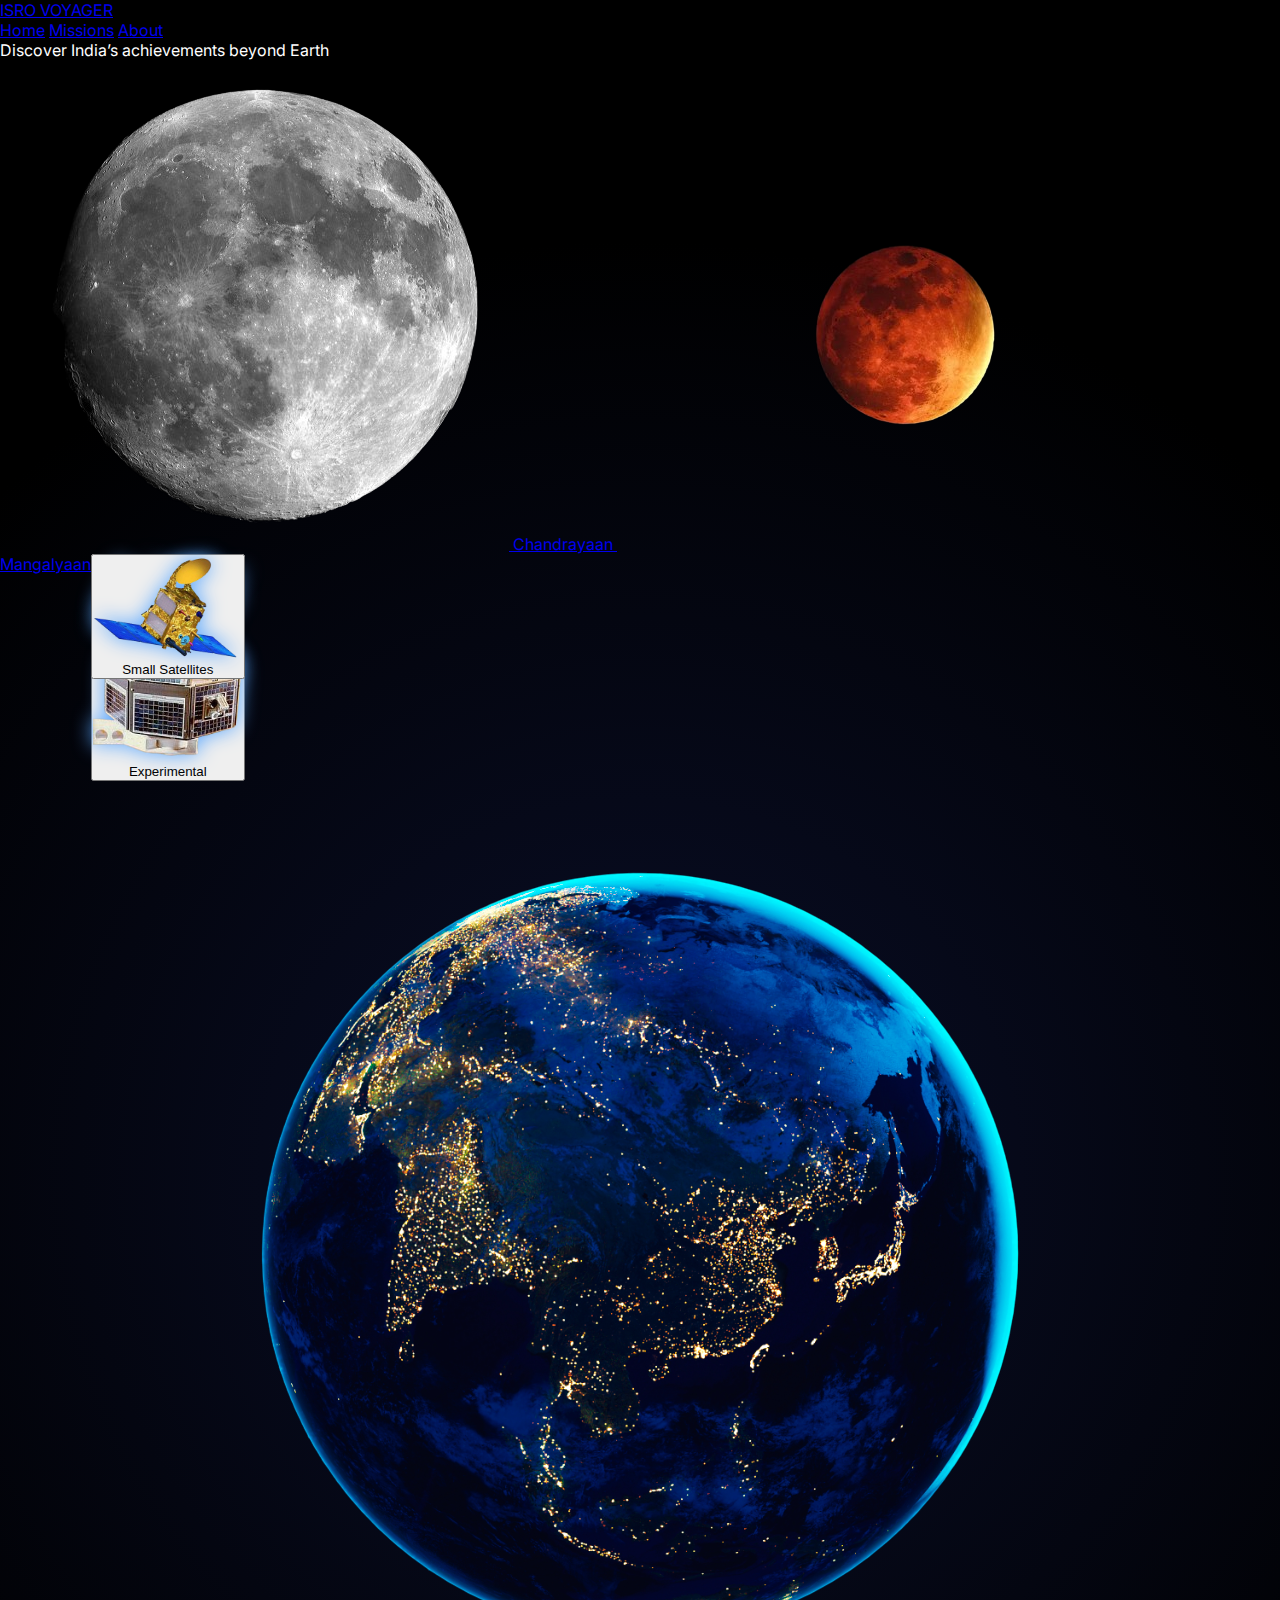
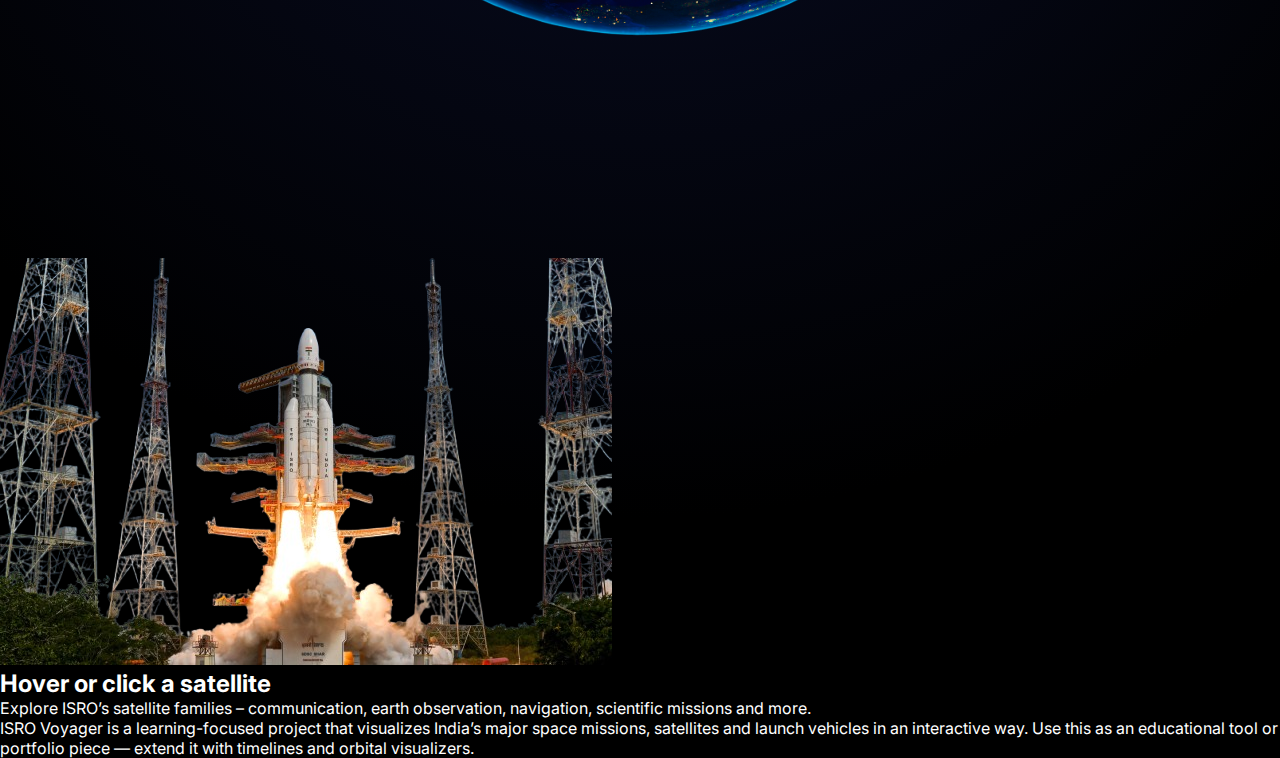
<file: index.html>
<!DOCTYPE html>
<html lang="en">
<head>
  <meta charset="UTF-8" />
  <meta name="viewport" content="width=device-width, initial-scale=1.0" />
  <title>ISRO Voyager</title>

  <!-- Oswald (headings) + Inter (body) -->
  <link
    href="https://fonts.googleapis.com/css2?family=Oswald:wght@300;400;500;600;700&family=Inter:wght@300;400;500;600&display=swap"
    rel="stylesheet"
  />

  <link rel="stylesheet" href="style.css" />
</head>
<body>
  <!-- NAVBAR -->
  <header class="nav">
    <div class="nav-left">
      <a href="index.html" class="nav-logo">ISRO VOYAGER</a>
    </div>
    <nav class="nav-links">
      <a href="index.html" class="active">Home</a>
      <a href="#satellites">Missions</a>
      <a href="#about">About</a>
    </nav>
  </header>

  <!-- MAIN SCENE -->
  <main class="scene-wrapper">
    <p class="tagline">
      Discover India’s achievements beyond Earth
    </p>

    <section class="space-scene" id="satellites">
      <!-- Moon / Chandrayaan -->
      <a href="missions/chandrayaan.html" class="mission-link mission-moon">
        <img src="assets/moon.png" alt="Moon" class="mission-body" />
        <span class="mission-label">Chandrayaan</span>
      </a>

      <!-- Mars / Mangalyaan -->
      <a href="missions/mangalyaan.html" class="mission-link mission-mars">
        <img src="assets/mars.png" alt="Mars" class="mission-body" />
        <span class="mission-label">Mangalyaan</span>
      </a>

      <!-- Satellites floating around the arc -->
      <!-- COMMUNICATION -->
      <button
        class="satellite sat-comm"
        data-category="communication"
        aria-label="Communication satellites"
      >
        <img src="assets/sat-comm.png" alt="Communication Satellite" />
        <span class="sat-label">Communication</span>
      </button>

      <!-- EARTH OBSERVATION -->
      <button
        class="satellite sat-earthobs"
        data-category="earthObservation"
        aria-label="Earth observation satellites"
      >
        <img src="assets/sat-earthobs.png" alt="Earth Observation Satellite" />
        <span class="sat-label">Earth Observation</span>
      </button>

      <!-- SCIENTIFIC -->
      <button
        class="satellite sat-science"
        data-category="science"
        aria-label="Scientific spacecraft"
      >
        <img src="assets/sat-science.png" alt="Scientific Spacecraft" />
        <span class="sat-label">Scientific</span>
      </button>

      <!-- NAVIGATION -->
      <button
        class="satellite sat-nav"
        data-category="navigation"
        aria-label="Navigation satellites"
      >
        <img src="assets/sat-nav.png" alt="Navigation Satellite" />
        <span class="sat-label">Navigation</span>
      </button>

      <!-- EXPERIMENTAL -->
      <button
        class="satellite sat-experimental"
        data-category="experimental"
        aria-label="Experimental satellites"
      >
        <img src="assets/sat-experimental.png" alt="Experimental Satellite" />
        <span class="sat-label">Experimental</span>
      </button>

      <!-- SMALL SATELLITES -->
      <button
        class="satellite sat-small"
        data-category="small"
        aria-label="Small satellites"
      >
        <img src="assets/sat-small.png" alt="Small Satellite" />
        <span class="sat-label">Small Satellites</span>
      </button>

      <!-- Earth arc at bottom -->
      <div class="earth-wrapper">
        <img src="assets/earth.png" alt="Earth" class="earth-img" />
      </div>

      <!-- launch rocket in the middle (optional) -->
      <div class="rocket-wrapper">
        <img src="assets/rocket.png" alt="Launch vehicle" class="rocket-img" />
      </div>
    </section>

    <!-- INFO CARD (category details) -->
    <aside class="info-card" id="info-card">
      <h2 class="info-title" id="info-title">Hover or click a satellite</h2>
      <p class="info-text" id="info-text">
        Explore ISRO’s satellite families – communication, earth observation,
        navigation, scientific missions and more.
      </p>
      <p class="info-mission" id="info-mission"></p>
    </aside>

    <!-- ABOUT FOOTER SMALL -->
    <section id="about" class="about">
      <p>
        ISRO Voyager is a learning-focused project that visualizes India’s
        major space missions, satellites and launch vehicles in an interactive
        way. Use this as an educational tool or portfolio piece — extend it
        with timelines and orbital visualizers.
      </p>
    </section>
  </main>

  <script src="script.js"></script>
</body>
</html>
</file>
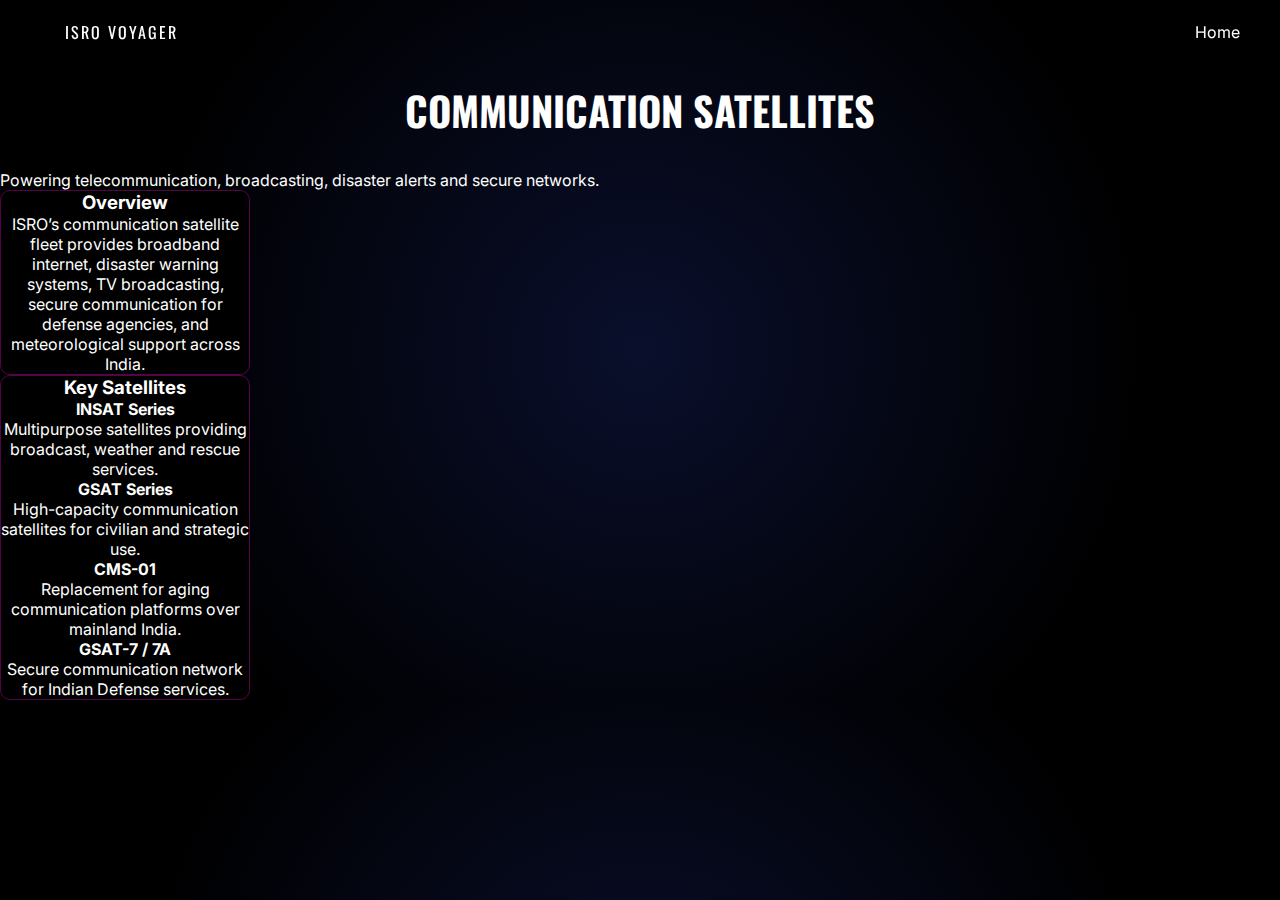
<file: categories/communication.html>
<!DOCTYPE html>
<html lang="en">
<head>
  <meta charset="UTF-8" />
  <meta name="viewport" content="width=device-width, initial-scale=1.0" />
  <title>Communication Satellites – ISRO Voyager</title>

  <link
    href="https://fonts.googleapis.com/css2?family=Oswald:wght@300;400;500;600;700&family=Inter:wght@300;400;500;600&display=swap"
    rel="stylesheet"
  />
  <link rel="stylesheet" href="satstyle.css" />
</head>

<body>

<header class="nav">
  <a href="../index.html" class="nav-logo">ISRO VOYAGER</a>
  <nav class="nav-links">
    <a href="../index.html">Home</a>
  </nav>
</header>

<main class="page-wrapper">
  <h1 class="page-heading">COMMUNICATION SATELLITES</h1>
  <p class="page-subtitle">
    Powering telecommunication, broadcasting, disaster alerts and secure networks.
  </p>

  <div class="card">
    <h3>Overview</h3>
    <p>
      ISRO’s communication satellite fleet provides broadband internet, disaster
      warning systems, TV broadcasting, secure communication for defense agencies,
      and meteorological support across India.
    </p>
  </div>

  <div class="card">
    <h3>Key Satellites</h3>
    <ul class="timeline-list">
      <li class="timeline-item">
        <h4>INSAT Series</h4>
        <p>Multipurpose satellites providing broadcast, weather and rescue services.</p>
      </li>
      <li class="timeline-item">
        <h4>GSAT Series</h4>
        <p>High-capacity communication satellites for civilian and strategic use.</p>
      </li>
      <li class="timeline-item">
        <h4>CMS-01</h4>
        <p>Replacement for aging communication platforms over mainland India.</p>
      </li>
      <li class="timeline-item">
        <h4>GSAT-7 / 7A</h4>
        <p>Secure communication network for Indian Defense services.</p>
      </li>
    </ul>
  </div>
</main>

<script src="../script.js"></script>
</body>
</html>
</file>
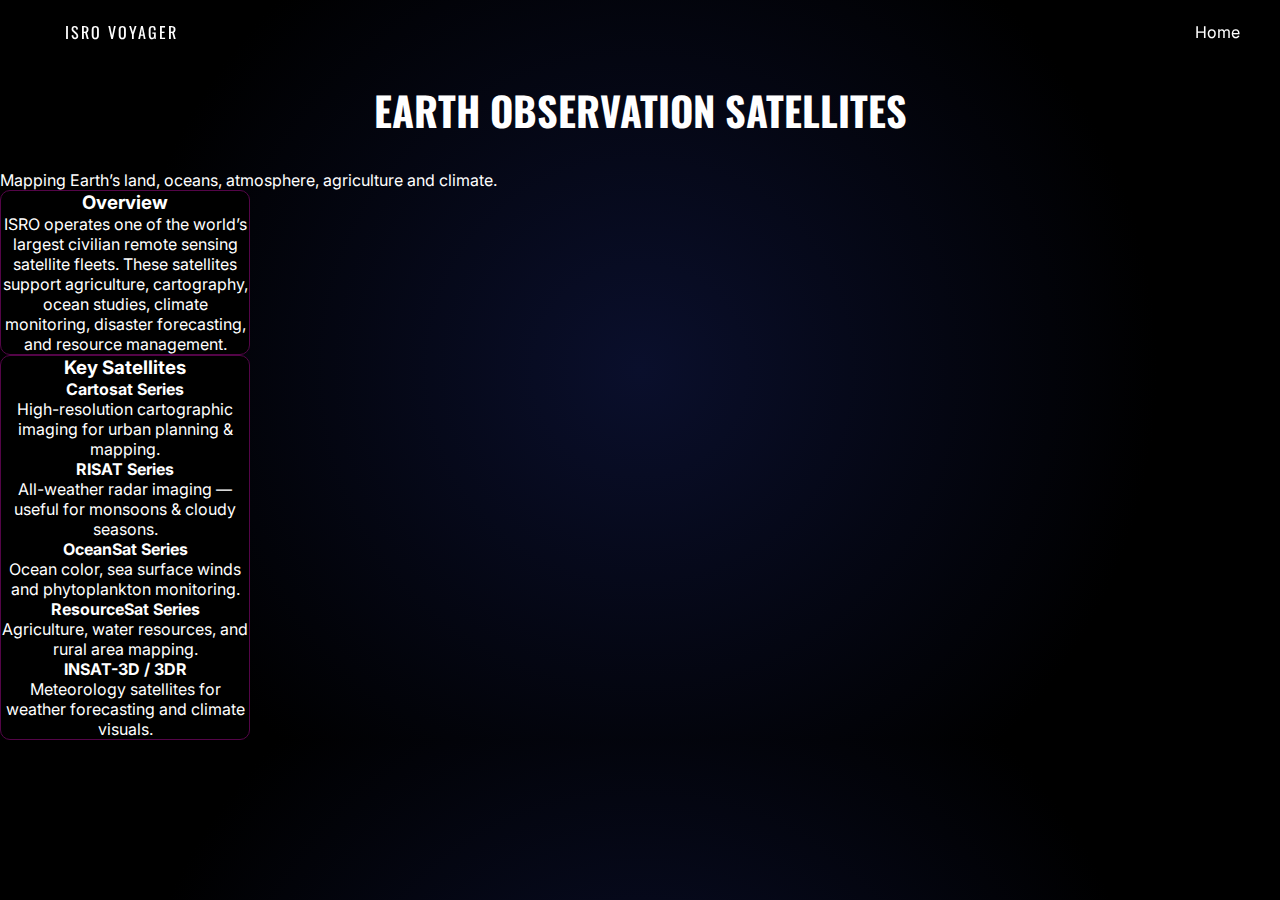
<file: categories/earth-observation.html>
<!DOCTYPE html>
<html lang="en">
<head>
  <meta charset="UTF-8" />
  <meta name="viewport" content="width=device-width, initial-scale=1.0" />
  <title>Earth Observation – ISRO Voyager</title>
  <link
    href="https://fonts.googleapis.com/css2?family=Oswald:wght@300;400;500;600;700&family=Inter:wght@300;400;500;600&display=swap"
    rel="stylesheet"
  />
  <link rel="stylesheet" href="satstyle.css" />
</head>
<body>

<header class="nav">
  <a href="../index.html" class="nav-logo">ISRO VOYAGER</a>
  <nav class="nav-links">
    <a href="../index.html">Home</a>
  </nav>
</header>

<main class="page-wrapper">
  <h1 class="page-heading">EARTH OBSERVATION SATELLITES</h1>
  <p class="page-subtitle">
    Mapping Earth’s land, oceans, atmosphere, agriculture and climate.
  </p>

  <div class="card">
    <h3>Overview</h3>
    <p>
      ISRO operates one of the world’s largest civilian remote sensing satellite fleets.
      These satellites support agriculture, cartography, ocean studies, climate monitoring,
      disaster forecasting, and resource management.
    </p>
  </div>

  <div class="card">
    <h3>Key Satellites</h3>
    <ul class="timeline-list">
      <li class="timeline-item">
        <h4>Cartosat Series</h4>
        <p>High-resolution cartographic imaging for urban planning & mapping.</p>
      </li>
      <li class="timeline-item">
        <h4>RISAT Series</h4>
        <p>All-weather radar imaging — useful for monsoons & cloudy seasons.</p>
      </li>
      <li class="timeline-item">
        <h4>OceanSat Series</h4>
        <p>Ocean color, sea surface winds and phytoplankton monitoring.</p>
      </li>
      <li class="timeline-item">
        <h4>ResourceSat Series</h4>
        <p>Agriculture, water resources, and rural area mapping.</p>
      </li>
      <li class="timeline-item">
        <h4>INSAT-3D / 3DR</h4>
        <p>Meteorology satellites for weather forecasting and climate visuals.</p>
      </li>
    </ul>
  </div>
</main>

<script src="../script.js"></script>
</body>
</html>
</file>
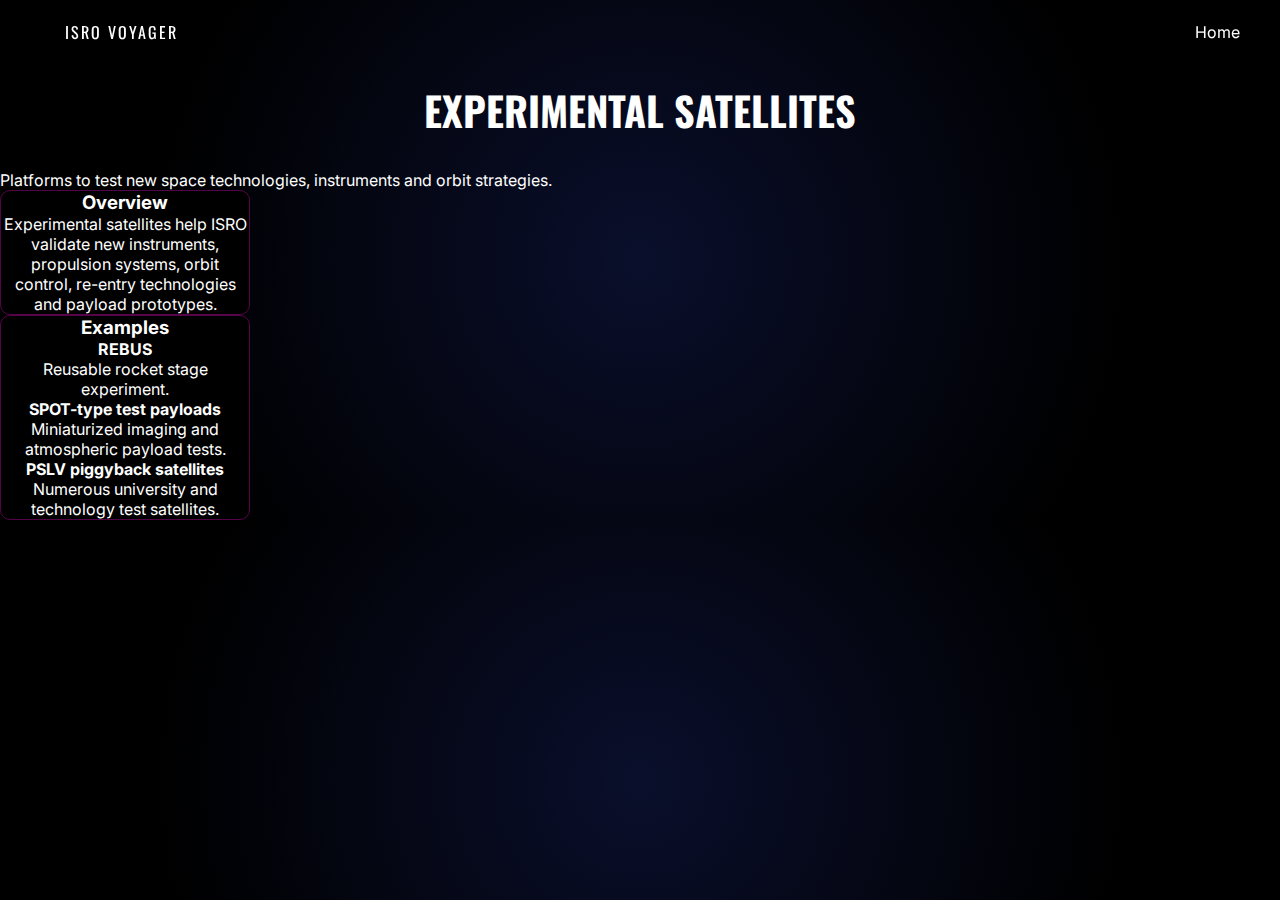
<file: categories/experimental.html>
<!DOCTYPE html>
<html lang="en">
<head>
  <meta.charset="UTF-8">
  <meta name="viewport" content="width=device-width, initial-scale=1.0">
  <title>Experimental Satellites – ISRO Voyager</title>

  <link href="https://fonts.googleapis.com/css2?family=Oswald:wght@300;400;500;600;700&family=Inter:wght@300;400;500;600&display=swap" rel="stylesheet">
  <link rel="stylesheet" href="satstyle.css">
</head>

<body>

<header class="nav">
  <a href="../index.html" class="nav-logo">ISRO VOYAGER</a>
  <nav class="nav-links">
    <a href="../index.html">Home</a>
  </nav>
</header>

<main class="page-wrapper">
  <h1 class="page-heading">EXPERIMENTAL SATELLITES</h1>
  <p class="page-subtitle">
    Platforms to test new space technologies, instruments and orbit strategies.
  </p>

  <div class="card">
    <h3>Overview</h3>
    <p>
      Experimental satellites help ISRO validate new instruments, propulsion
      systems, orbit control, re-entry technologies and payload prototypes.
    </p>
  </div>

  <div class="card">
    <h3>Examples</h3>
    <ul class="timeline-list">
      <li class="timeline-item">
        <h4>REBUS</h4>
        <p>Reusable rocket stage experiment.</p>
      </li>
      <li class="timeline-item">
        <h4>SPOT-type test payloads</h4>
        <p>Miniaturized imaging and atmospheric payload tests.</p>
      </li>
      <li class="timeline-item">
        <h4>PSLV piggyback satellites</h4>
        <p>Numerous university and technology test satellites.</p>
      </li>
    </ul>
  </div>
</main>

<script src="../script.js"></script>
</body>
</html>
</file>
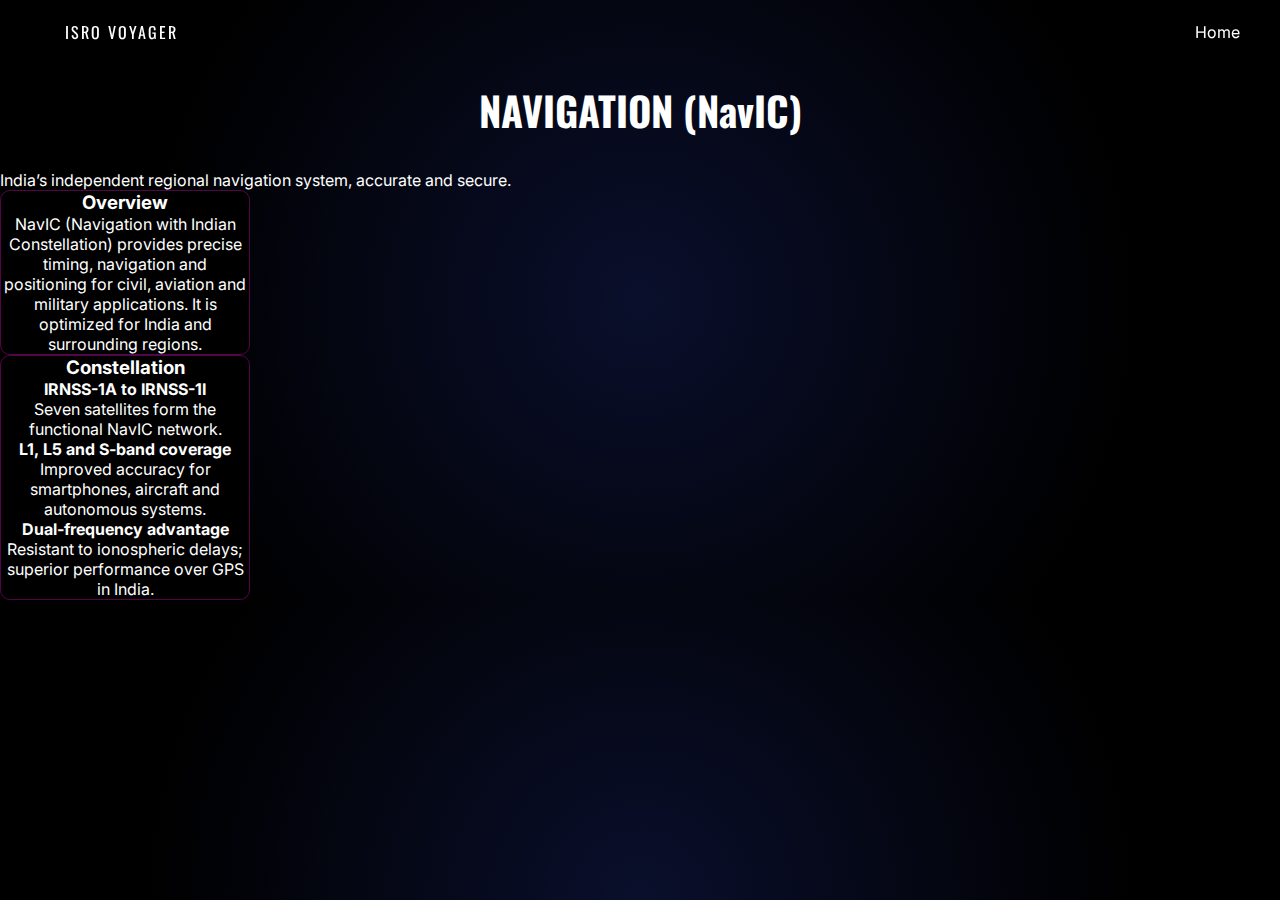
<file: categories/navigation.html>
<!DOCTYPE html>
<html lang="en">
<head>
  <meta charset="UTF-8" />
  <meta name="viewport" content="width=device-width, initial-scale=1.0" />
  <title>Navigation Satellites – ISRO Voyager</title>

  <link
    href="https://fonts.googleapis.com/css2?family=Oswald:wght@300;400;500;600;700&family=Inter:wght@300;400;500;600&display=swap"
    rel="stylesheet"
  />
  <link rel="stylesheet" href="satstyle.css" />
</head>

<body>

<header class="nav">
  <a href="../index.html" class="nav-logo">ISRO VOYAGER</a>
  <nav class="nav-links">
    <a href="../index.html">Home</a>
  </nav>
</header>

<main class="page-wrapper">
  <h1 class="page-heading">NAVIGATION (NavIC)</h1>
  <p class="page-subtitle">
    India’s independent regional navigation system, accurate and secure.
  </p>

  <div class="card">
    <h3>Overview</h3>
    <p>
      NavIC (Navigation with Indian Constellation) provides precise timing,
      navigation and positioning for civil, aviation and military applications.
      It is optimized for India and surrounding regions.
    </p>
  </div>

  <div class="card">
    <h3>Constellation</h3>
    <ul class="timeline-list">
      <li class="timeline-item">
        <h4>IRNSS-1A to IRNSS-1I</h4>
        <p>Seven satellites form the functional NavIC network.</p>
      </li>
      <li class="timeline-item">
        <h4>L1, L5 and S-band coverage</h4>
        <p>Improved accuracy for smartphones, aircraft and autonomous systems.</p>
      </li>
      <li class="timeline-item">
        <h4>Dual-frequency advantage</h4>
        <p>Resistant to ionospheric delays; superior performance over GPS in India.</p>
      </li>
    </ul>
  </div>
</main>

<script src="../script.js"></script>
</body>
</html>
</file>
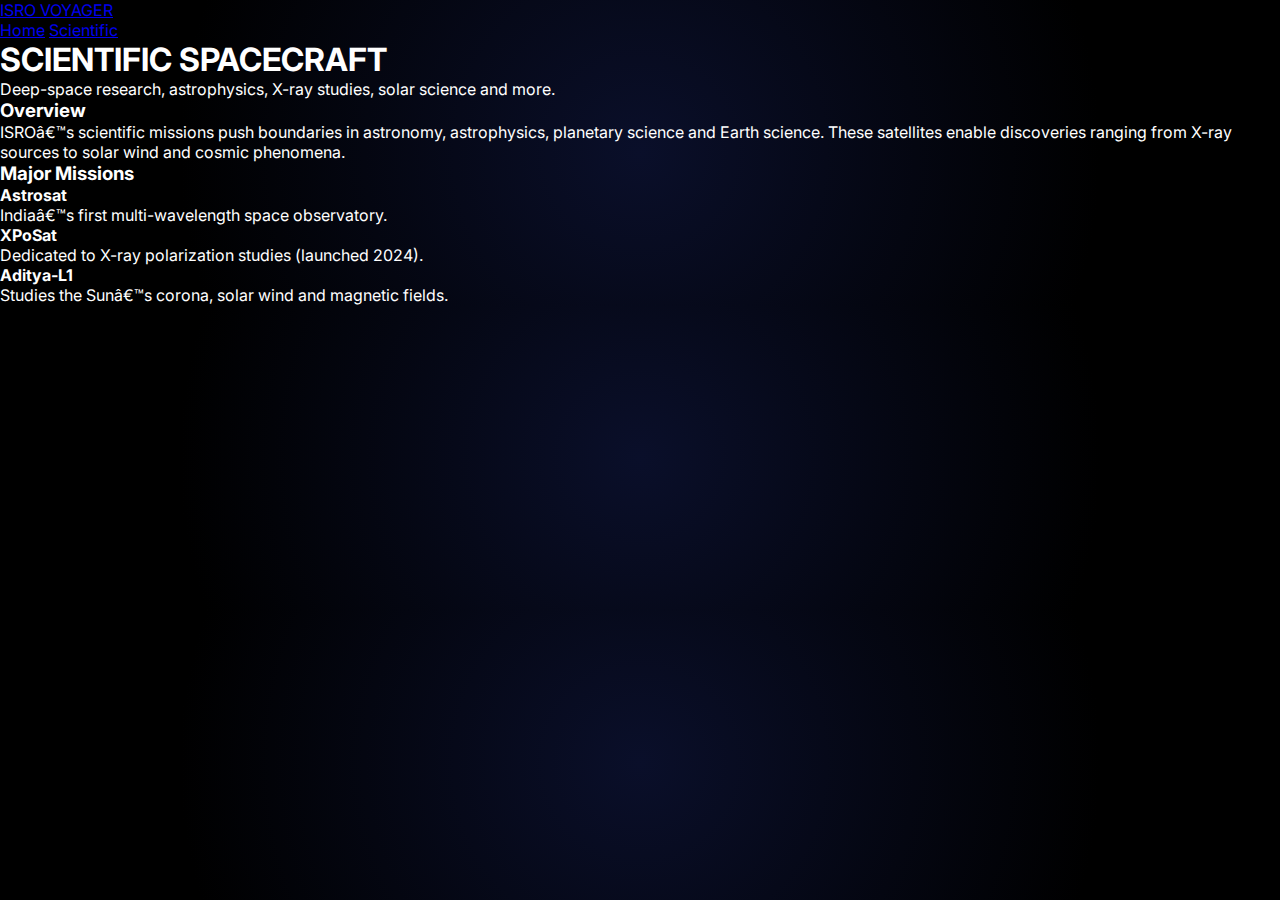
<file: categories/scientific.html>
<!DOCTYPE html>
<html lang="en">
<head>
  <meta.charset="UTF-8">
  <meta name="viewport" content="width=device-width, initial-scale=1.0">
  <title>Scientific Spacecraft – ISRO Voyager</title>

  <link href="https://fonts.googleapis.com/css2?family=Oswald:wght@300;400;500;600;700&family=Inter:wght@300;400;500;600&display=swap" rel="stylesheet">
  <link rel="stylesheet" href="../style.css">
</head>

<body>

<header class="nav">
  <a href="../index.html" class="nav-logo">ISRO VOYAGER</a>
  <nav class="nav-links">
    <a href="../index.html">Home</a>
    <a href="./scientific.html" class="active">Scientific</a>
  </nav>
</header>

<main class="page-wrapper">
  <h1 class="page-heading">SCIENTIFIC SPACECRAFT</h1>
  <p class="page-subtitle">
    Deep-space research, astrophysics, X-ray studies, solar science and more.
  </p>

  <div class="card">
    <h3>Overview</h3>
    <p>
      ISRO’s scientific missions push boundaries in astronomy, astrophysics,
      planetary science and Earth science. These satellites enable discoveries
      ranging from X-ray sources to solar wind and cosmic phenomena.
    </p>
  </div>

  <div class="card">
    <h3>Major Missions</h3>
    <ul class="timeline-list">
      <li class="timeline-item">
        <h4>Astrosat</h4>
        <p>India’s first multi-wavelength space observatory.</p>
      </li>
      <li class="timeline-item">
        <h4>XPoSat</h4>
        <p>Dedicated to X-ray polarization studies (launched 2024).</p>
      </li>
      <li class="timeline-item">
        <h4>Aditya-L1</h4>
        <p>Studies the Sun’s corona, solar wind and magnetic fields.</p>
      </li>
    </ul>
  </div>
</main>

<script src="../script.js"></script>
</body>
</html>
</file>
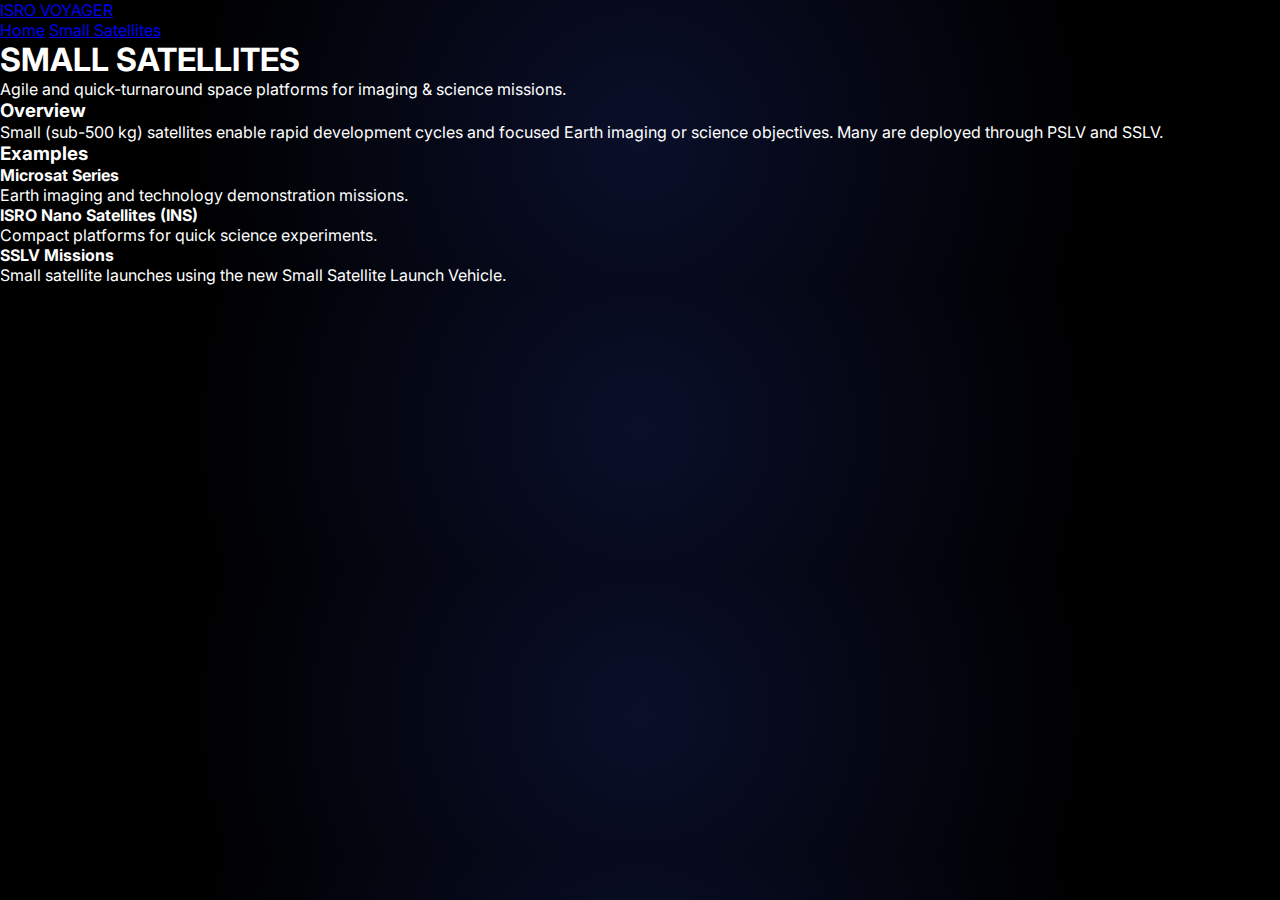
<file: categories/small-satellites.html>
<!DOCTYPE html>
<html lang="en">
<head>
  <meta.charset="UTF-8">
  <meta name="viewport" content="width=device-width, initial-scale=1.0">
  <title>Small Satellites – ISRO Voyager</title>

  <link href="https://fonts.googleapis.com/css2?family=Oswald:wght@300;400;500;600;700&family=Inter:wght@300;400;500;600&display=swap" rel="stylesheet">
  <link rel="stylesheet" href="../style.css">
</head>

<body>

<header class="nav">
  <a href="../index.html" class="nav-logo">ISRO VOYAGER</a>
  <nav class="nav-links">
    <a href="../index.html">Home</a>
    <a href="./small-satellites.html" class="active">Small Satellites</a>
  </nav>
</header>

<main class="page-wrapper">
  <h1 class="page-heading">SMALL SATELLITES</h1>
  <p class="page-subtitle">
    Agile and quick-turnaround space platforms for imaging & science missions.
  </p>

  <div class="card">
    <h3>Overview</h3>
    <p>
      Small (sub-500 kg) satellites enable rapid development cycles and focused
      Earth imaging or science objectives. Many are deployed through PSLV and SSLV.
    </p>
  </div>

  <div class="card">
    <h3>Examples</h3>
    <ul class="timeline-list">
      <li class="timeline-item">
        <h4>Microsat Series</h4>
        <p>Earth imaging and technology demonstration missions.</p>
      </li>
      <li class="timeline-item">
        <h4>ISRO Nano Satellites (INS)</h4>
        <p>Compact platforms for quick science experiments.</p>
      </li>
      <li class="timeline-item">
        <h4>SSLV Missions</h4>
        <p>Small satellite launches using the new Small Satellite Launch Vehicle.</p>
      </li>
    </ul>
  </div>
</main>

<script src="../script.js"></script>
</body>
</html>
</file>
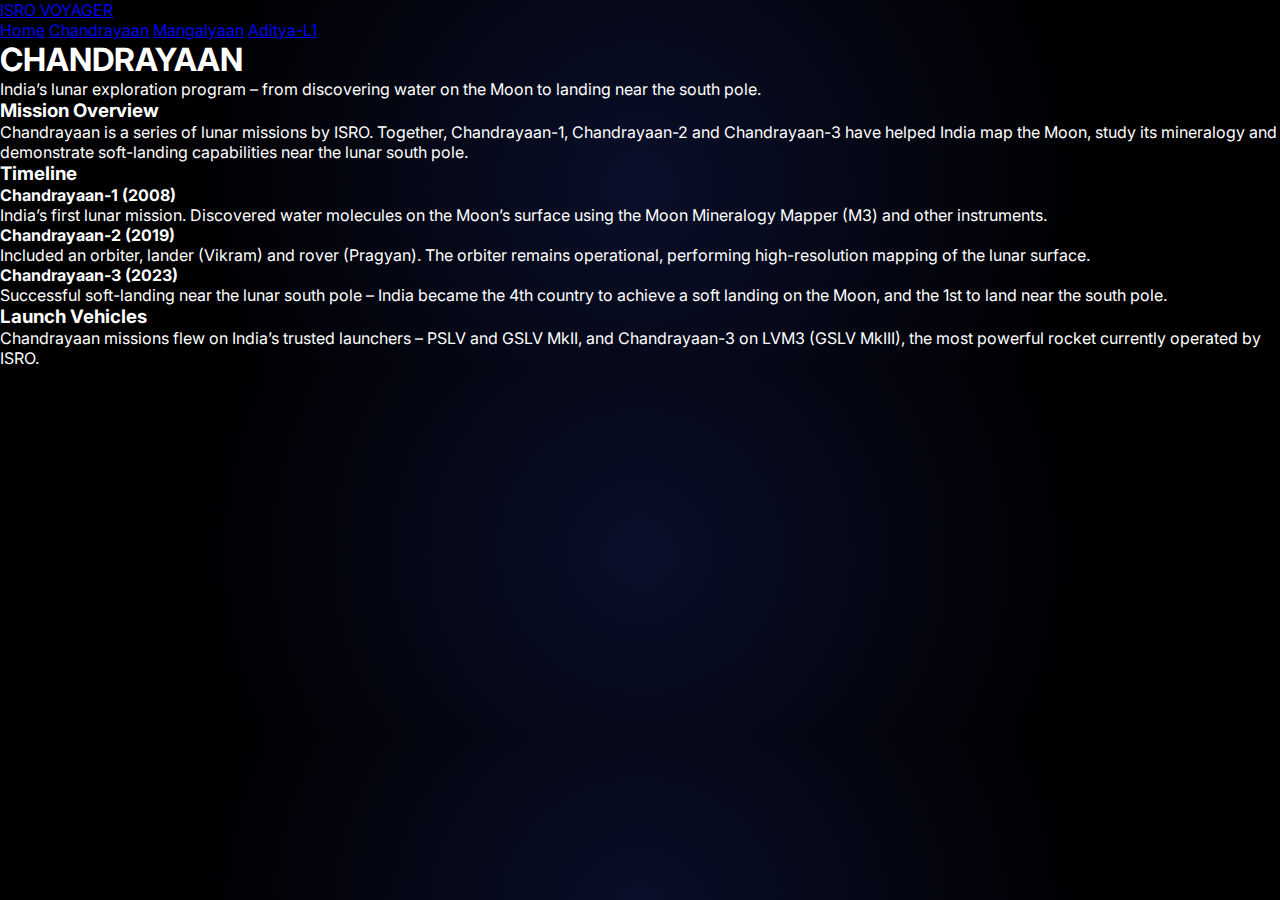
<file: missions/chandrayaan.html>
<!DOCTYPE html>
<html lang="en">
<head>
  <meta charset="UTF-8" />
  <meta name="viewport" content="width=device-width, initial-scale=1.0" />
  <title>Chandrayaan – ISRO Voyager</title>
  <link
    href="https://fonts.googleapis.com/css2?family=Oswald:wght@300;400;500;600;700&family=Inter:wght@300;400;500;600&display=swap"
    rel="stylesheet"
  />
  <link rel="stylesheet" href="../style.css" />
</head>
<body>
  <header class="nav">
    <div class="nav-left">
      <a href="../index.html" class="nav-logo">ISRO VOYAGER</a>
    </div>
    <nav class="nav-links">
      <a href="../index.html">Home</a>
      <a href="./chandrayaan.html" class="active">Chandrayaan</a>
      <a href="./mangalyaan.html">Mangalyaan</a>
      <a href="./aditya.html">Aditya-L1</a>
    </nav>
  </header>

  <main class="page-wrapper">
    <h1 class="page-heading">CHANDRAYAAN</h1>
    <p class="page-subtitle">
      India’s lunar exploration program – from discovering water on the Moon to
      landing near the south pole.
    </p>

    <div class="card">
      <h3>Mission Overview</h3>
      <p>
        Chandrayaan is a series of lunar missions by ISRO. Together, Chandrayaan-1,
        Chandrayaan-2 and Chandrayaan-3 have helped India map the Moon, study its
        mineralogy and demonstrate soft-landing capabilities near the lunar south pole.
      </p>
    </div>

    <div class="card">
      <h3>Timeline</h3>
      <ul class="timeline-list">
        <li class="timeline-item">
          <h4>Chandrayaan-1 (2008)</h4>
          <p>
            India’s first lunar mission. Discovered water molecules on the Moon’s surface
            using the Moon Mineralogy Mapper (M3) and other instruments.
          </p>
        </li>
        <li class="timeline-item">
          <h4>Chandrayaan-2 (2019)</h4>
          <p>
            Included an orbiter, lander (Vikram) and rover (Pragyan). The orbiter remains
            operational, performing high-resolution mapping of the lunar surface.
          </p>
        </li>
        <li class="timeline-item">
          <h4>Chandrayaan-3 (2023)</h4>
          <p>
            Successful soft-landing near the lunar south pole – India became the 4th country
            to achieve a soft landing on the Moon, and the 1st to land near the south pole.
          </p>
        </li>
      </ul>
    </div>

    <div class="card">
      <h3>Launch Vehicles</h3>
      <p>
        Chandrayaan missions flew on India’s trusted launchers – PSLV and GSLV MkII, and
        Chandrayaan-3 on LVM3 (GSLV MkIII), the most powerful rocket currently operated
        by ISRO.
      </p>
    </div>
  </main>

  <script src="../script.js"></script>
</body>
</html>
</file>
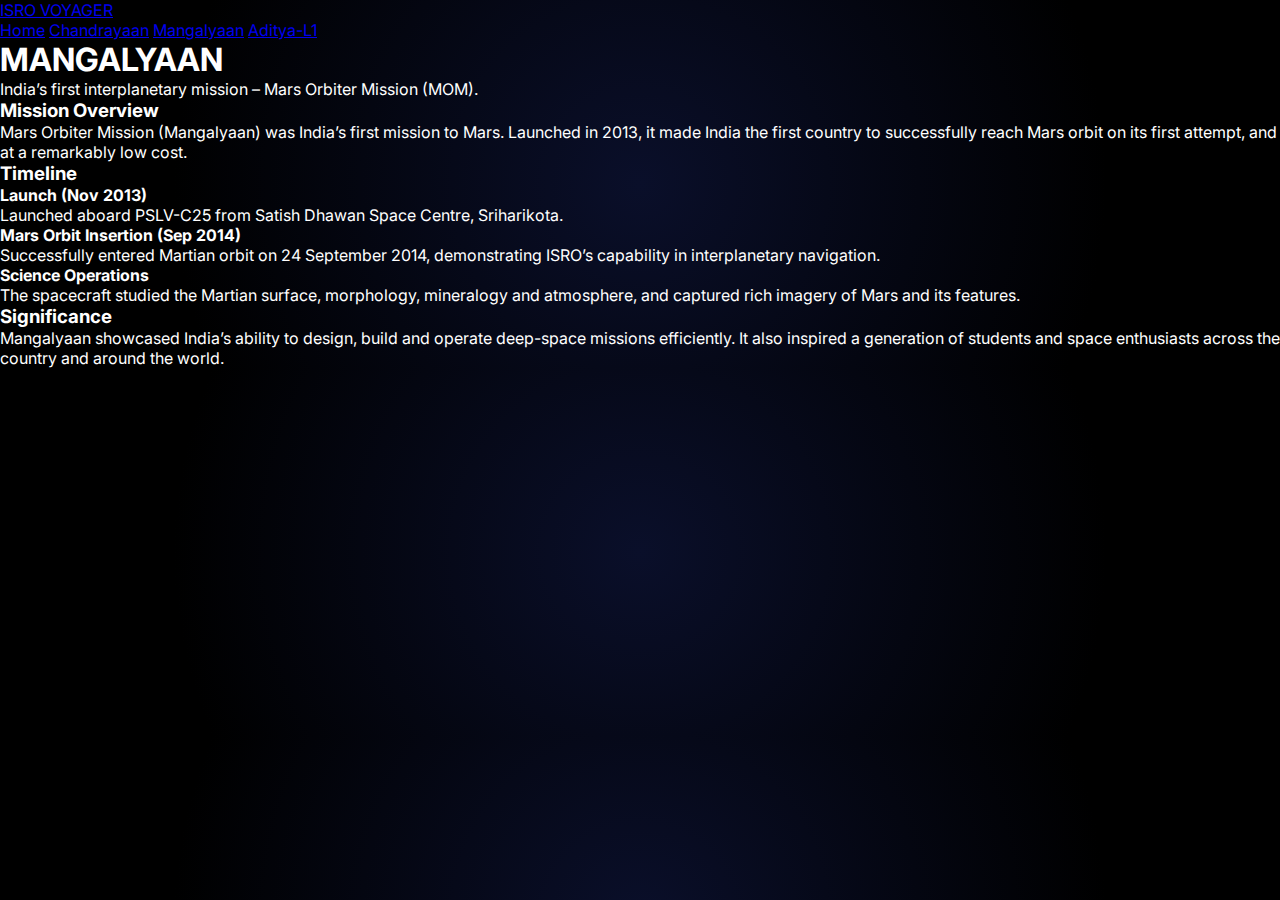
<file: missions/mangalyaan.html>
<!DOCTYPE html>
<html lang="en">
<head>
  <meta charset="UTF-8" />
  <meta name="viewport" content="width=device-width, initial-scale=1.0" />
  <title>Mangalyaan – ISRO Voyager</title>
  <link
    href="https://fonts.googleapis.com/css2?family=Oswald:wght@300;400;500;600;700&family=Inter:wght@300;400;500;600&display=swap"
    rel="stylesheet"
  />
  <link rel="stylesheet" href="../style.css" />
</head>
<body>
  <header class="nav">
    <div class="nav-left">
      <a href="../index.html" class="nav-logo">ISRO VOYAGER</a>
    </div>
    <nav class="nav-links">
      <a href="../index.html">Home</a>
      <a href="./chandrayaan.html">Chandrayaan</a>
      <a href="./mangalyaan.html" class="active">Mangalyaan</a>
      <a href="./aditya.html">Aditya-L1</a>
    </nav>
  </header>

  <main class="page-wrapper">
    <h1 class="page-heading">MANGALYAAN</h1>
    <p class="page-subtitle">
      India’s first interplanetary mission – Mars Orbiter Mission (MOM).
    </p>

    <div class="card">
      <h3>Mission Overview</h3>
      <p>
        Mars Orbiter Mission (Mangalyaan) was India’s first mission to Mars. Launched in 2013,
        it made India the first country to successfully reach Mars orbit on its first attempt,
        and at a remarkably low cost.
      </p>
    </div>

    <div class="card">
      <h3>Timeline</h3>
      <ul class="timeline-list">
        <li class="timeline-item">
          <h4>Launch (Nov 2013)</h4>
          <p>
            Launched aboard PSLV-C25 from Satish Dhawan Space Centre, Sriharikota.
          </p>
        </li>
        <li class="timeline-item">
          <h4>Mars Orbit Insertion (Sep 2014)</h4>
          <p>
            Successfully entered Martian orbit on 24 September 2014, demonstrating ISRO’s
            capability in interplanetary navigation.
          </p>
        </li>
        <li class="timeline-item">
          <h4>Science Operations</h4>
          <p>
            The spacecraft studied the Martian surface, morphology, mineralogy and atmosphere,
            and captured rich imagery of Mars and its features.
          </p>
        </li>
      </ul>
    </div>

    <div class="card">
      <h3>Significance</h3>
      <p>
        Mangalyaan showcased India’s ability to design, build and operate deep-space missions
        efficiently. It also inspired a generation of students and space enthusiasts across
        the country and around the world.
      </p>
    </div>
  </main>

  <script src="../script.js"></script>
</body>
</html>
</file>
<file: style.css>
/* ==== Global ==== */
* {
  margin: 0;
  padding: 0;
  box-sizing: border-box;
}

body {
  background: radial-gradient(circle at center, #0a0f2a, #000 70%);
  font-family: "Inter", sans-serif;
  overflow-x: hidden;
  color: white;
}

/* ==== Navbar ==== */
.navbar {
  position: fixed;
  width: 100%;
  top: 0;
  padding: 25px 50px;
  display: flex;
  justify-content: space-between;
  align-items: center;
  z-index: 100;
}

.logo {
  font-family: "Oswald", sans-serif;
  font-size: 2rem;
  letter-spacing: 2px;
}

.navbar a {
  margin-left: 30px;
  color: white;
  text-decoration: none;
  font-size: 1.1rem;
}

.navbar a.active {
  border-bottom: 2px solid white;
}

/* ==== Space Container ==== */
.space-container {
  position: relative;
  height: 100vh;
  width: 100%;
  overflow: hidden;
}

/* ==== Earth Arc ==== */
.earth-arc {
  position: absolute;
  bottom: -50vh;
  left: 50%;
  transform: translateX(-50%);
  width: 750px;
  opacity: 0.9;
  pointer-events: none;
  filter: drop-shadow(0 0 10px #4a9eff) drop-shadow(0 0 40px #1e5ba8) drop-shadow(0 0 80px #0a3a5a);
  z-index: 2;
}
/* ==== Moon & Mars ==== */



@keyframes moonTravel {
  0%   { transform: translateX(-5vw); }
  100% { transform: translateX(120vw); }
}

.planetmoon {
  position: absolute;
  top: 12%;
  left: -10vw;   
  width: 20vw;
  min-width: 140px;
  animation: moonTravel 25s linear infinite; 
  z-index: 4;
}



.planetmars {
  position: absolute;
  z-index: 3;
  top: 28%;
  right: 6%;
  width: 14vw;
  min-width: 110px;
  animation: floatMars 20s ease-in-out infinite alternate;
}


/* ==== Satellite Styles ==== */
.satellite {
  position: absolute;
  z-index: 5;
  text-align: center;
  width: 12vw;
  min-width: 100px;
  animation: float 10s ease-in-out infinite;
}

.satellite img {
  width: 100%;
  filter: drop-shadow(0 0 10px #58a6ff);
}

.satellite p {
  font-family: "Oswald", sans-serif;
  margin-top: 5px;
  font-size: clamp(14px, 1vw, 30px);
  color: #ffffff;
}

/* Float animation */
@keyframes float {
  0%   { transform: translateY(0px); }
  50%  { transform: translateY(-12px); }
  100% { transform: translateY(0px); }
}


@keyframes floatMars {
  0% { transform: translateX(0); }
  100% { transform: translateX(40px); }
}

/* ==== Arc Positions for Satellites ==== */
#sat-comm { top: 50%; left:5%;  }
#sat-earthobs { top: 35%; left: 25%; }
#sat-science { top: 30%; left: 45%; transform: translateX(-50%); }
#sat-nav { top: 35%; left: 65%; }
#sat-experimental { top: 50%; left: 85%; }
#sat-small { 
  top: 65%; 
  left: 50%; 
  transform: translateX(-50%);
  width: 18vw;
}

/* ==== Pixelated Stars ==== */
.stars {
  position: absolute;
  width: 4px;
  height: 4px;
  background: white;
  opacity: 0.7;
  z-index: 1;
}
</file>
<file: categories/satstyle.css>
/* ----------------------------------------------------------
   GLOBAL
---------------------------------------------------------- */
* {
  margin: 0;
  padding: 0;
  box-sizing: border-box;
}

body {
  background: radial-gradient(circle at center, #0a0f2c, #000 70%);
  font-family: "Inter", sans-serif;
  overflow-x: hidden;
  color: white;
}

/* ----------------------------------------------------------
   NAVBAR
---------------------------------------------------------- */
.nav {
  position: fixed;
  top: 0;
  width: 100%;
  padding: 20px 40px;
  display: flex;
  justify-content: space-between;
  align-items: center;
  z-index: 100;
}

.nav-logo {
  font-family: "Oswald", sans-serif;
  font-size: 1.9rem;
  letter-spacing: 2px;
}

.nav a {
  margin-left: 25px;
  color: white;
  text-decoration: none;
  font-size: 1rem;
}

.nav a.active {
  border-bottom: 2px solid white;
}

/* ----------------------------------------------------------
   SPACE CONTAINER
---------------------------------------------------------- */
.space-container {
  position: relative;
  height: 100vh;
  width: 100%;
  overflow: hidden;
}

.page-wrapper{
  padding-top: 80px;
}

.page-heading{
  font-family: "Oswald", sans-serif;
  font-size: 2.5rem;
  text-align: center;
  margin-bottom: 30px;
}

.page-heading span{
  color: #4a9eff;
}

.container{
  display: flex;
  flex-wrap: wrap;
  justify-content: center;
  gap: 50px;
}

.card{
  background: rgb(0, 0, 0);
  border: 1px solid rgb(84, 5, 72);
  border-radius: 10px;
  width: 250px;
  text-align: center;
  transition: transform 0.3s, box-shadow 0.3s;
  cursor: pointer;
  overflow: hidden;
}

.card:hover{
  transform: translateY(-10px);
  box-shadow: 0 8px 16px rgba(125, 15, 149, 0.3);
}
</file>
